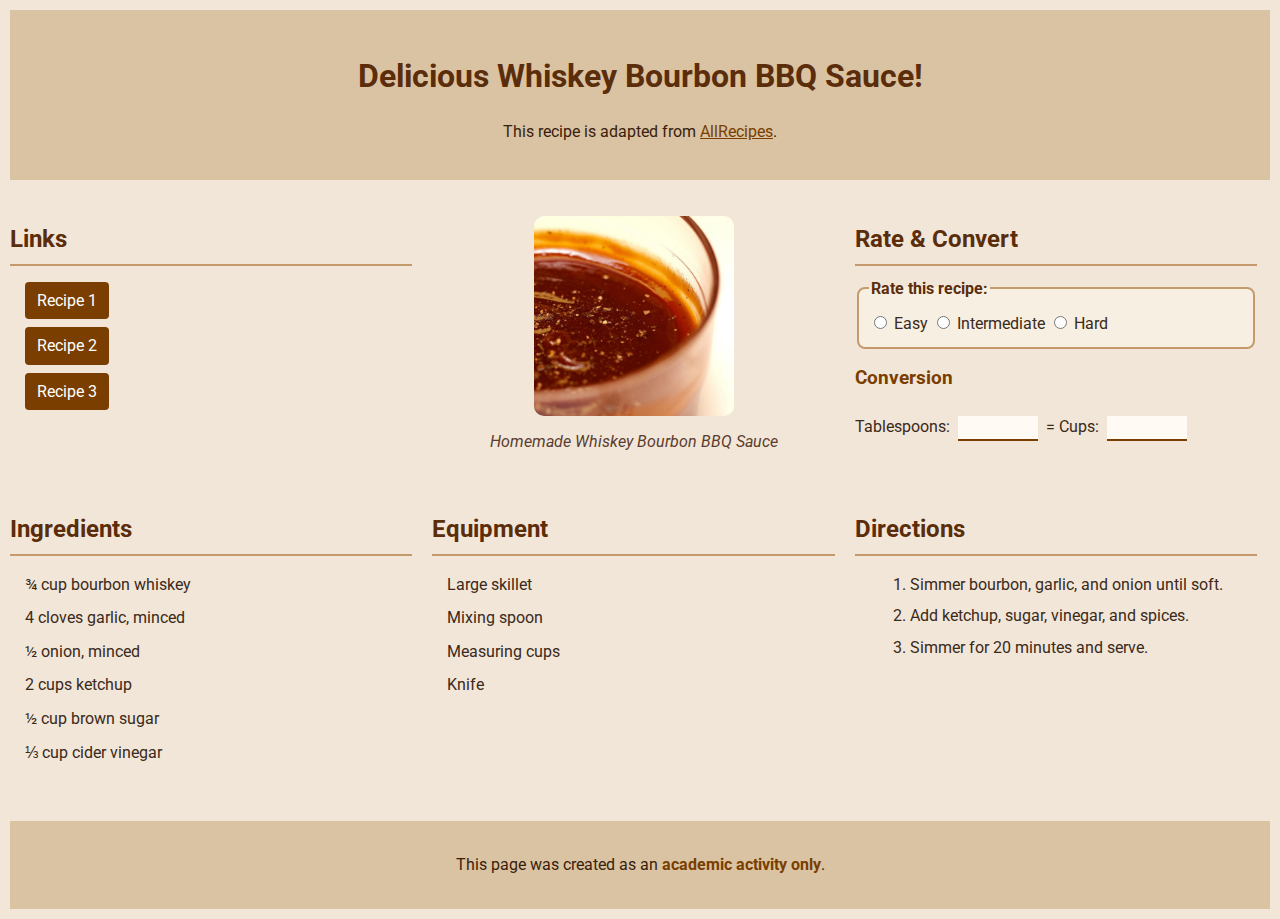
<file: index.html>
<!DOCTYPE html>
<html lang="en">

<head>
  <meta charset="UTF-8">
  <meta name="author" content="Erik Williams">
  <title>Delicious Whiskey Bourbon BBQ Sauce!</title>
  <link rel="stylesheet" href="https://fonts.googleapis.com/css?family=Roboto">
  <link rel="stylesheet" type="text/css" href="css/style.css">
</head>

<body>

  <div class="container-fluid">

    <div class="row">
      <div class="col" style="width:100%">
        <header id="header">
          <h1>Delicious Whiskey Bourbon BBQ Sauce!</h1>
          <p>This recipe is adapted from 
            <a href="https://www.allrecipes.com/recipe/16115/bourbon-whiskey-bbq-sauce/">AllRecipes</a>.
          </p>
        </header>
      </div>
    </div>

    <div class="row">
      <div class="col" style="width:33%">
        <h2>Links</h2>
        <ul>
          <li><a href="#">Recipe 1</a></li>
          <li><a href="#">Recipe 2</a></li>
          <li><a href="#">Recipe 3</a></li>
        </ul>
      </div>

      <div class="col" style="width:33%">
        <figure>
          <img src="images/bbq-sauce.jpg" alt="Homemade whiskey bourbon BBQ sauce" height="200">
          <figcaption>Homemade Whiskey Bourbon BBQ Sauce</figcaption>
        </figure>
      </div>

      <div class="col" style="width:33%">
        <h2>Rate & Convert</h2>
        <fieldset>
          <legend>Rate this recipe:</legend>
          <label><input type="radio" name="rate"> Easy</label>
          <label><input type="radio" name="rate"> Intermediate</label>
          <label><input type="radio" name="rate"> Hard</label>
        </fieldset>

        <h3>Conversion</h3>
        <label for="tblspn">Tablespoons:</label>
        <input type="text" id="tblspn"> =
        <label for="cups">Cups:</label>
        <input type="text" id="cups">
      </div>
    </div>

    <div class="row">
      <div class="col" style="width:33%">
        <h2>Ingredients</h2>
        <ul>
          <li>¾ cup bourbon whiskey</li>
          <li>4 cloves garlic, minced</li>
          <li>½ onion, minced</li>
          <li>2 cups ketchup</li>
          <li>½ cup brown sugar</li>
          <li>⅓ cup cider vinegar</li>
        </ul>
      </div>

      <div class="col" style="width:33%">
        <h2>Equipment</h2>
        <ul>
          <li>Large skillet</li>
          <li>Mixing spoon</li>
          <li>Measuring cups</li>
          <li>Knife</li>
        </ul>
      </div>

      <div class="col" style="width:33%">
        <h2>Directions</h2>
        <ol>
          <li>Simmer bourbon, garlic, and onion until soft.</li>
          <li>Add ketchup, sugar, vinegar, and spices.</li>
          <li>Simmer for 20 minutes and serve.</li>
        </ol>
      </div>
    </div>

    <div class="row">
      <div class="col" style="width:100%">
        <footer id="footer">
          <p>This page was created as an <span>academic activity only</span>.</p>
        </footer>
      </div>
    </div>

  </div>

</body>
</html>
</file>
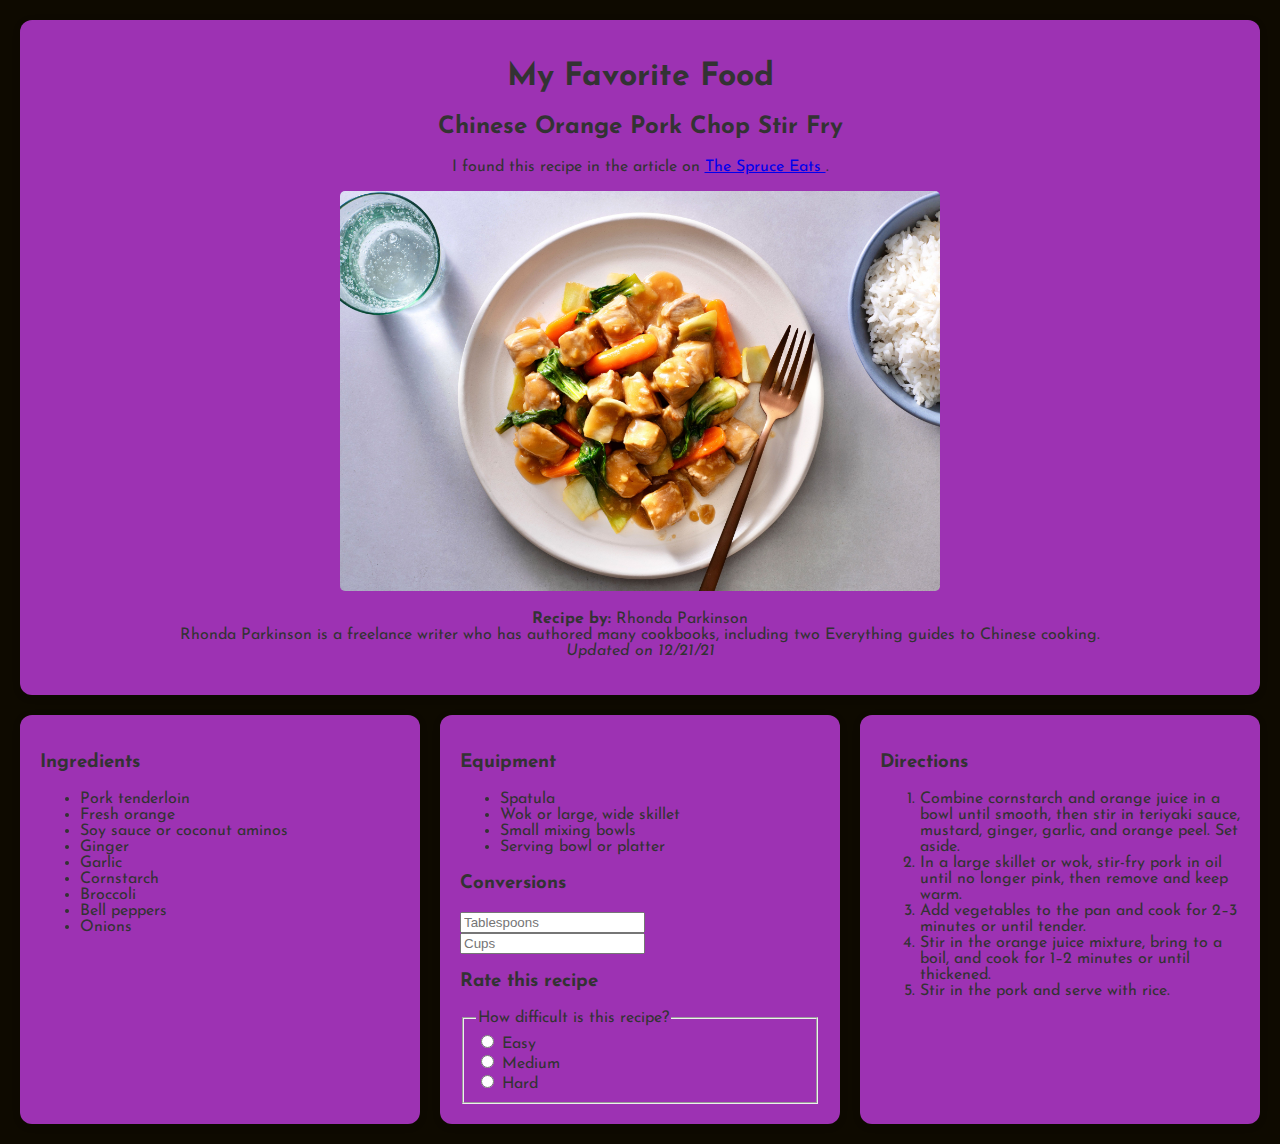
<file: Recipe2/index.html>
<!doctype html>
<html lang="en">
<head>
  <!-- Required meta tags -->
  <meta charset="utf-8">
  <meta name="viewport" content="width=device-width, initial-scale=1, shrink-to-fit=no">
  
  <title>Your Consolate Mpanga's Awesome Web Page</title>

  <link rel="stylesheet" href="https://fonts.googleapis.com/css?family=Sofia|Berkshire+Swash|Josefin+Sans">
  <link rel="stylesheet" href="style.css">
</head>

<body>
  <div class="wrapper">
    <div class="box1">
      <h1>My Favorite Food</h1>
      <h2>Chinese Orange Pork Chop Stir Fry</h2>

      <p>
        I found this recipe in the article on 
        <a href="https://www.thespruceeats.com/quick-and-easy-chinese-recipes-for-beginners-4118330" target="_blank">
          The Spruce Eats
        </a>.
      </p>

      <img src="orange-pork.jpg" height="10" alt="Chinese Orange Pork Chop Stir Fry">

      <p>
        <strong>Recipe by:</strong> Rhonda Parkinson<br>
        Rhonda Parkinson is a freelance writer who has authored many cookbooks, including two Everything guides to Chinese cooking.<br>
        <em>Updated on 12/21/21</em>
      </p>
    </div>

    <div class="box2">
      <h3>Ingredients</h3>
      <ul>
        <li>Pork tenderloin</li>
        <li>Fresh orange</li>
        <li>Soy sauce or coconut aminos</li>
        <li>Ginger</li>
        <li>Garlic</li>
        <li>Cornstarch</li>
        <li>Broccoli</li>
        <li>Bell peppers</li>
        <li>Onions</li>
      </ul>
    </div>

    <div class="box3">
      <h3>Equipment</h3>
      <ul>
        <li>Spatula</li>
        <li>Wok or large, wide skillet</li>
        <li>Small mixing bowls</li>
        <li>Serving bowl or platter</li>
      </ul>

      <h3>Conversions</h3>
      <input type="text" id="tblspn" name="tblspn" placeholder="Tablespoons">
      <input type="text" id="cups" name="cups" placeholder="Cups">

      <h3>Rate this recipe</h3>
      <fieldset>
        <legend>How difficult is this recipe?</legend>
        <label><input type="radio" name="difficulty" value="easy"> Easy</label><br>
        <label><input type="radio" name="difficulty" value="medium"> Medium</label><br>
        <label><input type="radio" name="difficulty" value="hard"> Hard</label>
      </fieldset>
    </div>

    <div class="box4">
      <h3>Directions</h3>
      <ol>
        <li>Combine cornstarch and orange juice in a bowl until smooth, then stir in teriyaki sauce, mustard, ginger, garlic, and orange peel. Set aside.</li>
        <li>In a large skillet or wok, stir-fry pork in oil until no longer pink, then remove and keep warm.</li>
        <li>Add vegetables to the pan and cook for 2–3 minutes or until tender.</li>
        <li>Stir in the orange juice mixture, bring to a boil, and cook for 1–2 minutes or until thickened.</li>
        <li>Stir in the pork and serve with rice.</li>
      </ol>
    </div>
  </div>
</body>
</html>
</file>
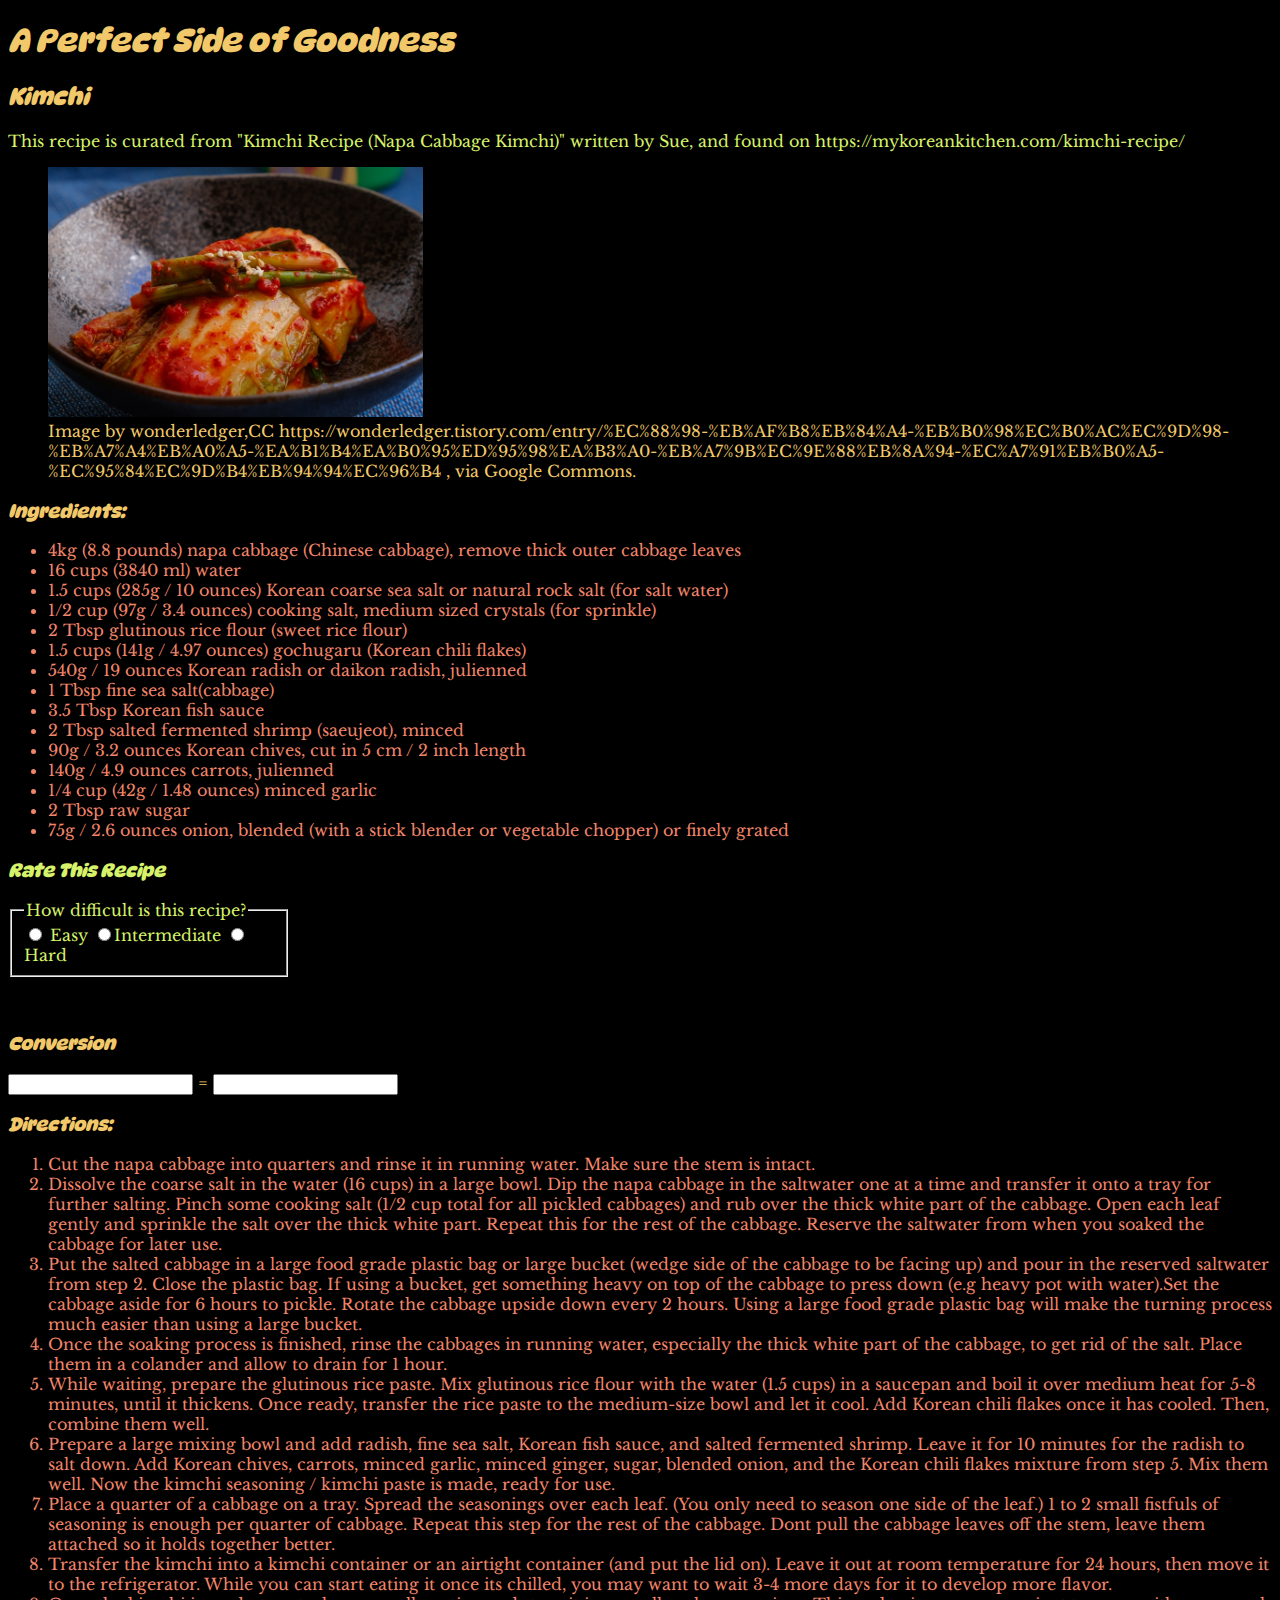
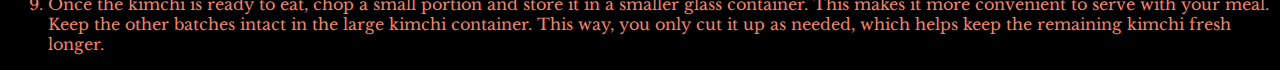
<file: Recipe3/index.html>
<!doctype html>
<html lang="en">
    <head>
    <!-- Required meta tags -->
    <meta charset="utf-8">
    <meta name="viewport" content="width=device-width, initial-scale=1, shrink-to-fit=no">
    <meta name="author" content="Kristina Yankovsky">
    <title>Kimchi-Recipe</title>
    <link rel="stylesheet" href="https://fonts.googleapis.com/css?family=DynaPuff|Libre Baskerville"/>
    <link href="css/style.css" rel="stylesheet" type="text/css" />


    </head>
    <body>
    <h1>A Perfect Side of Goodness</h1>
    <h2>Kimchi</h2>
    <p>This recipe is curated from "Kimchi Recipe (Napa Cabbage Kimchi)" written by Sue, and found on https://mykoreankitchen.com/kimchi-recipe/</p>
     <div class="wrapper">  

      <div class="box1"> 
<figure>
    <img src="images/kimchi-image.jpg" alt="Kimchi image, via Google" height="250">
    <figcaption>Image by wonderledger,CC https://wonderledger.tistory.com/entry/%EC%88%98-%EB%AF%B8%EB%84%A4-%EB%B0%98%EC%B0%AC%EC%9D%98-%EB%A7%A4%EB%A0%A5-%EA%B1%B4%EA%B0%95%ED%95%98%EA%B3%A0-%EB%A7%9B%EC%9E%88%EB%8A%94-%EC%A7%91%EB%B0%A5-%EC%95%84%EC%9D%B4%EB%94%94%EC%96%B4 , 
        via Google Commons.</figcaption>

</figure>
      </div>
     
    
      <div class="box2">
    <h3>Ingredients:</h3>
    
    <ul>
        <li>4kg (8.8 pounds) napa cabbage (Chinese cabbage), remove thick outer cabbage leaves</li>
        <li>16 cups (3840 ml) water</li>
        <li>1.5 cups (285g / 10 ounces) Korean coarse sea salt or natural rock salt (for salt water)</li>
        <li>1/2 cup (97g / 3.4 ounces) cooking salt, medium sized crystals (for sprinkle)</li>
        <li>2 Tbsp glutinous rice flour (sweet rice flour)</li>
        <li>1.5 cups (141g / 4.97 ounces) gochugaru (Korean chili flakes)</li>
        <li>540g / 19 ounces Korean radish or daikon radish, julienned</li>
        <li>1 Tbsp fine sea salt(cabbage)</li>
        <li>3.5 Tbsp Korean fish sauce</li>
        <li>2 Tbsp salted fermented shrimp (saeujeot), minced</li>
        <li>90g / 3.2 ounces Korean chives, cut in 5 cm / 2 inch length</li>
        <li>140g / 4.9 ounces carrots, julienned</li>
        <li>1/4 cup (42g / 1.48 ounces) minced garlic</li>
        <li>2 Tbsp raw sugar</li>
        <li>75g / 2.6 ounces onion, blended (with a stick blender or vegetable chopper) or finely grated</li>
        
      </div>
     </div>

     <div class="wrapper">  

      <div class="box3">

    </ul>
    <h3 class="rate">Rate This Recipe</h3>
    <fieldset style="width: 250px;">
      <legend>How difficult is this recipe?</legend>
        <input type="radio" id="easy" name="easy"> Easy
        <input type="radio" id="med" name="med">Intermediate
        <input type="radio" id="hard" name="hard"> Hard
    </fieldset>
    <p>&nbsp;</p>
    <h3>Conversion</h3>
    <input type="text" id="tblspn" name ="tblspn">
    =
    <input type="text" id="cups" name="cups">
      </div>

    <!-- <h3>Equipment</h3>
    <ul>
        <li>Sharp knife</li>
        <li>Large bowl</li>
        <li>Tray</li>
        <li>(Food grade) plastic bag/ Large bucket</li>
        <li>Heavy object(to press the kimchi in bucket)</li>
        <li>Colander</li>
        <li>Saucepan</li>
        <li>Medium bowl</li>
        <li>Blender</li>
        <li>Gloves</li>
        <li>Container</li>
    
    </ul>   --> 
      <div class="box4"> 
    <h3>Directions:</h3>
    <ol>
        <li>Cut the napa cabbage into quarters and rinse it in running water. Make sure the stem is intact.</li>
        <li> Dissolve the coarse salt in the water (16 cups) in a large bowl. Dip the napa cabbage in the saltwater one at a time and transfer it onto a tray for further salting.
            Pinch some cooking salt (1/2 cup total for all pickled cabbages) and rub over the thick white part of the cabbage. 
            Open each leaf gently and sprinkle the salt over the thick white part.
            Repeat this for the rest of the cabbage. Reserve the saltwater from when you soaked the cabbage for later use.
        </li>
        <li> Put the salted cabbage in a large food grade plastic bag or large bucket (wedge side of the cabbage to be facing up) and pour in the reserved saltwater from step 2.
            Close the plastic bag. If using a bucket, get something heavy on top of the cabbage to press down (e.g heavy pot with water).Set the cabbage aside for 6 hours to pickle.
            Rotate the cabbage upside down every 2 hours. Using a large food grade plastic bag will make the turning process much easier than using a large bucket.
        </li>
        <li>Once the soaking process is finished, rinse the cabbages in running water, especially the thick white part of the cabbage, to get rid of the salt. 
         Place them in a colander and allow to drain for 1 hour.</li>
        <li> While waiting, prepare the glutinous rice paste. Mix glutinous rice flour with the water (1.5 cups) in a saucepan and boil it over medium heat for 5-8 minutes, until it thickens. 
         Once ready, transfer the rice paste to the medium-size bowl and let it cool. Add Korean chili flakes once it has cooled. Then, combine them well.</li>
        <li>Prepare a large mixing bowl and add radish, fine sea salt, Korean fish sauce, and salted fermented shrimp. Leave it for 10 minutes for the radish to salt down. 
            Add Korean chives, carrots, minced garlic, minced ginger, sugar, blended onion, and the Korean chili flakes mixture from step 5. Mix them well. 
            Now the kimchi seasoning / kimchi paste is made, ready for use.</li>
        <li>Place a quarter of a cabbage on a tray. Spread the seasonings over each leaf. (You only need to season one side of the leaf.) 
            1 to 2 small fistfuls of seasoning is enough per quarter of cabbage.
             Repeat this step for the rest of the cabbage. Dont pull the cabbage leaves off the stem, leave them attached so it holds together better.</li>
        <li>Transfer the kimchi into a kimchi container or an airtight container (and put the lid on). Leave it out at room temperature for 24 hours, then move it to the refrigerator. 
            While you can start eating it once its chilled, you may want to wait 3-4 more days for it to develop more flavor.</li>   
        <li> Once the kimchi is ready to eat, chop a small portion and store it in a smaller glass container. This makes it more convenient to serve with your meal. 
            Keep the other batches intact in the large kimchi container. This way, you only cut it up as needed, which helps keep the remaining kimchi fresh longer. </li>  

    </ol>
      </div>
     </div>
    </body>
</file>
<file: css/style.css>
* {
  box-sizing: border-box;
}

[class*="col"] {
  float: left;
  padding: 10px;
}

.row::after {
  content: "";
  clear: both;
  display: block;
}

body {
  background-color: #f2e6d9;
  font-family: 'Roboto', Arial, sans-serif;
  color: #3b2a1a;
  margin: 0;
  line-height: 1.6;
}

#header {
  text-align: center;
  background-color: #d9c3a3;
  padding: 20px;
  color: #3b1d0b;
}

#header h1 {
  margin-bottom: 10px;
  color: #5b2d0a;
}

#header a {
  color: #7a3e00;
  text-decoration: underline;
  background: none;
  padding: 0;
}

#header a:hover {
  color: #a9601d;
  text-decoration: none;
}

#footer {
  background-color: #d9c3a3;
  text-align: center;
  padding: 15px;
  margin-top: 20px;
  color: #3b1d0b;
}

#footer span {
  color: #7a3e00;
  font-weight: bold;
}

ul {
  list-style-type: none;
  padding-left: 0;
}

ul li {
  margin: 8px 0;
}

.row:nth-of-type(2) a {
  background-color: #7a3e00;
  color: #fff;
  padding: 6px 12px;
  border-radius: 4px;
  text-decoration: none;
  display: inline-block;
}

.row:nth-of-type(2) a:hover {
  background-color: #a9601d;
}

figure {
  text-align: center;
}

figure img {
  border-radius: 10px;
  max-width: 100%;
}

figcaption {
  font-style: italic;
  color: #5b3d2e;
  margin-top: 5px;
}

fieldset {
  border: 2px solid #c49a6c;
  border-radius: 8px;
  padding: 10px;
  background-color: #f7efe2;
  margin-bottom: 15px;
}

legend {
  color: #5b2d0a;
  font-weight: bold;
}

input[type="text"] {
  border: none;
  border-bottom: 2px solid #7a3e00;
  background: #fffaf4;
  padding: 4px;
  margin: 4px;
  width: 80px;
}

h2 {
  color: #5b2d0a;
  border-bottom: 2px solid #c49a6c;
  padding-bottom: 5px;
  margin-bottom: 10px;
}

h3 {
  color: #7a3e00;
  margin-top: 15px;
}

ol, ul {
  margin-left: 15px;
}

li {
  margin-bottom: 6px;
}
</file>
<file: Recipe2/style.css>
body {
  font-family: 'Josefin Sans', sans-serif;
  margin: 0;
  padding: 0;
  background-color: #0e0a00;
  color: #333;
}

.wrapper {
  display: grid;
  grid-template-columns: repeat(3, 1fr); 
  grid-template-rows: auto;
  gap: 20px; 
  padding: 20px;
}

.wrapper > div {
  background: #9d32b3;
  padding: 20px;
  border-radius: 12px;
  box-shadow: 0 2px 8px rgba(0,0,0,0.1);
}


.box1 {
  grid-column: 1 / 4; 
  text-align: center;
  background-color: #230178;
}

.box2 {
  grid-column: 1 / 2;
  background-color: #ffefd5;
}

.box3 {
  grid-column: 2 / 3;
  background-color: #faf0e6;
}

.box4 {
  grid-column: 3 / 4;
  background-color: #a3850c;
}


.box1 img {
  width: 50%;
  height: auto;
  border-radius: 5px;
}

 
@media (max-width: 768px) {
  .wrapper {
    grid-template-columns: 1fr; 
  }

  .box1, .box2, .box3, .box4 {
    grid-column: 1 / 2;
  }
}
</file>
<file: Recipe3/css/style.css>
body {
    background-image: url();
    background: #000;
    color: #F1C86A;
    font-family: "Libre Baskerville", sans-serif;
/*font-weight: regular; */
}

h1, h2, h3 {
    font-family: "DynaPuff", sans-serif;
    color: #F1C86A;
    text-shadow: #F1856A;
    font-style:italic;
    /*font-size:30px; */
}


p {
   
    color: #D6F16A;
    

}

ul {
    
    color: #F1856A;
    
}
li {
    
    color: #F1856A;
    

}
ol {
    
    color: #F1856A;
    
}
hr {
    background: #000;
    color: #F1C86A;
    font-family: "Libre Baskerville", sans-serif;
/*font-weight: regular; */
}
span {
    background: #000;
    color: #F1C86A;
    font-family: "Libre Baskerville", sans-serif;
/*font-weight: regular; */
}
figure {
    background: #000;
    color: #F1C86A;
    font-family: "Libre Baskerville", sans-serif;
/*font-weight: regular; */
}
input {
    
    color: #F1C86A;
   
}
legend, fieldset {
    color: #D6F16A;

   
}
.rate {
   color: #D6F16A; 
}
</file>
